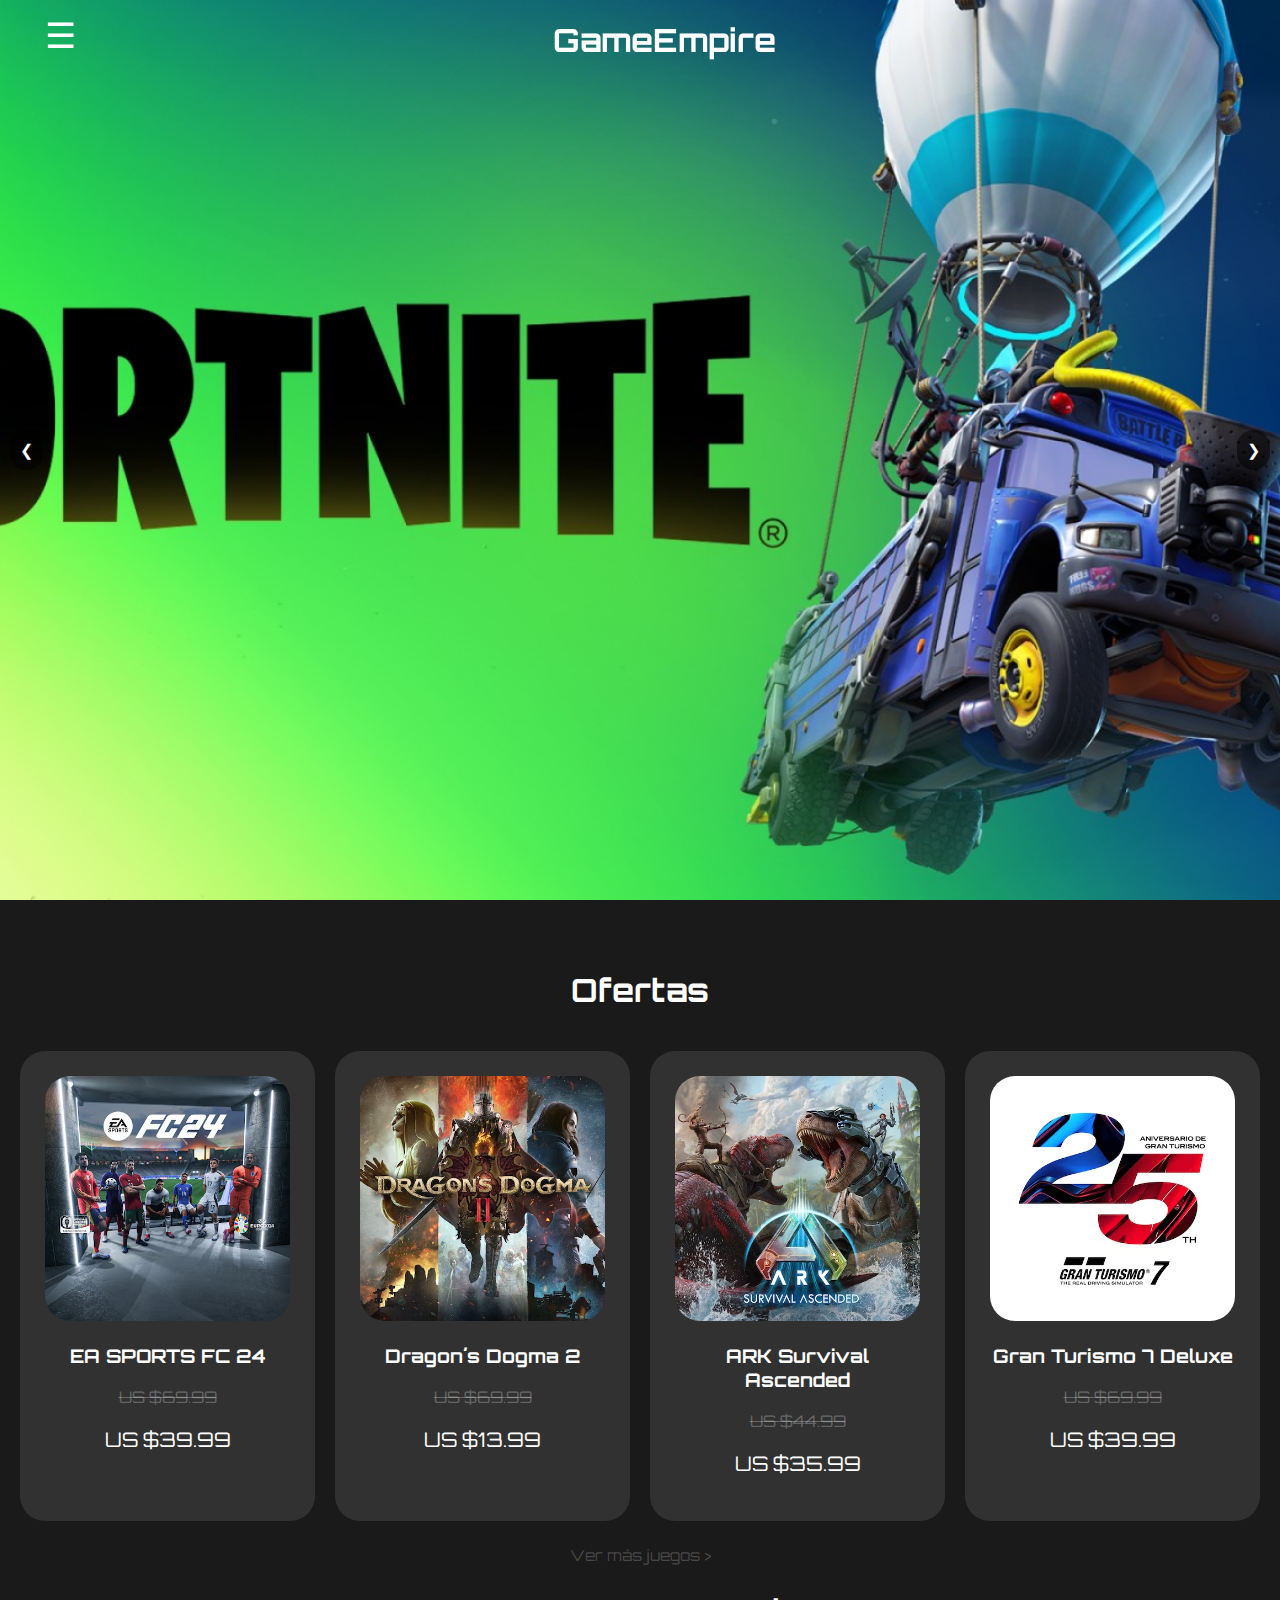
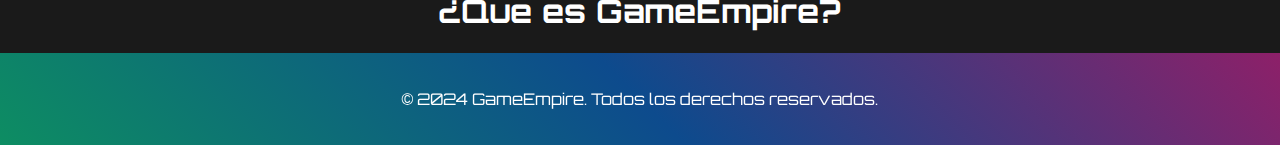
<file: index.html>
<!DOCTYPE html>
<html lang="es">

<head>
  <meta charset="UTF-8">
  <meta name="viewport" content="width=device-width, initial-scale=1.0">
  <title>Inicio</title>
  <link rel="shortcut icon" href="img/logo.png" type="=" image/x-icon">
  <link rel="stylesheet" href="style.css">
  <link href="https://fonts.googleapis.com/css2?family=Orbitron:wght@400;500;700&display=swap" rel="stylesheet">
</head>


<body>

  <style>
    .carrousel-item img {
      border-radius: 25px;
    }

    ::-webkit-scrollbar {
      width: 8px;
      height: 8px;
    }

    ::-webkit-scrollbar-track {
      background: #1a1a1a;
      /* Fondo oscuro */
      border-radius: 10px;
    }

    ::-webkit-scrollbar-thumb {
      background: linear-gradient(45deg, rgba(0, 255, 170, 0.5), rgba(0, 123, 255, 0.5), rgba(255, 37, 182, 0.5));
      border-radius: 10px;
    }

    ::-webkit-scrollbar-thumb:hover {
      background: linear-gradient(45deg, rgba(0, 255, 170, 0.7), rgba(0, 123, 255, 0.7), rgba(255, 37, 182, 0.7));
    }

    .header {
      border-radius: 0px;
    }

    .footer {
      border-radius: 0px;
    }

    .ver-mas {
      text-decoration: none;
      color: #a09d9d5d;
      font-size: 15px;
      transition: transform 0.3s ease, background-color 0.3s ease, backdrop-filter 0.3s ease;
      display: inline-block;
      padding: 5px 10px;
    }

    .ver-mas:hover {
      color: rgb(255, 255, 255);
      transform: scale(1.05);
    }
  </style>




</body>


<body>
  <header>
    <h1 style="cursor: default;">GameEmpire</h1>
    <button class="open-btn" onclick="openNav()">☰</button>

  </header>


  <div id="mySidebar" class="sidebar">
    <a href="javascript:void(0)" class="close-btn" onclick="closeNav()">❌</a>
    <a href="index.html">Inicio</a>
    <a href="tienda.html">Tienda</a>
    <a href="cuenta.html">Cuenta</a>
  </div>

  <script>
    function openNav() {
      document.getElementById("mySidebar").style.width = "190px";
      document.getElementById("openBtn").style.display = "none";
    }

    function closeNav() {
      document.getElementById("mySidebar").style.width = "0";
      document.getElementById("openBtn").style.display = "block";
    }
  </script>


  <div class="hero">
    <div class="carousel-large">
      <div class="carousel-large-item">
        <img src="img/banner1.jpg" alt="Imagen 1">
      </div>
      <div class="carousel-large-item">
        <img src="img/banner2.webp" alt="Imagen 2">
      </div>
      <div class="carousel-large-item">
        <img src="img/banner3.4.avif" alt="Imagen 3">
      </div>
    </div>
    <div class="carousel-large-controls">
      <span class="prev">&#10094;</span>
      <span class="next">&#10095;</span>
    </div>
  </div>


  <div style="margin-top: 70px;">
    <center>
      <h1 style="cursor: default;">Ofertas</h1>
    </center>
  </div>


  <div class="carousel">
    <div class="carousel-item">
      <img style="border-radius: 25px;" src="img/FC24DESC.avif" alt="Producto 2">
      <h3>EA SPORTS FC 24</h3>
      <p style="text-decoration: line-through; color: #ffffff44; font-size: 16px;">US $69.99</p>
      <p style="font-size: 20px;">US $39.99</p>
    </div>
    <div class="carousel-item">
      <img style="border-radius: 25px;" src="img/DRAGONDOGMADESC.avif" alt="Producto 2">
      <h3>Dragon´s Dogma 2</h3>
      <p style="text-decoration: line-through; color: #ffffff44; font-size: 16px;">US $69.99</p>
      <p style="font-size: 20px;">US $13.99</p>
    </div>
    <div class="carousel-item">
      <img style="border-radius: 25px;" src="img/ARKDESC.avif" alt="Producto 2">
      <h3>ARK Survival Ascended</h3>
      <p style="text-decoration: line-through; color: #ffffff44; font-size: 16px;">US $44.99</p>
      <p style="font-size: 20px;">US $35.99</p>
    </div>
    <div class="carousel-item">
      <img style="border-radius: 25px;" src="img/GRANTURISMODESC.avif" alt="Producto 2">
      <h3>Gran Turismo 7 Deluxe</h3>
      <p style="text-decoration: line-through; color: #ffffff44; font-size: 16px;">US $69.99</p>
      <p style="font-size: 20px;">US $39.99</p>
    </div>
    <!-- más productos -->
  </div>
  <div>
    <center><a href="tienda.html" class="ver-mas">Ver más juegos ></a></center>
  </div>


  <div>
    <center>
      <h1>¿Que es GameEmpire?</h1>
    </center>
  </div>




  <footer>
    <p>© 2024 GameEmpire. Todos los derechos reservados.</p>
  </footer>

  <script src="main.js"></script>
</body>



</html>
</file>
<file: style.css>
body {
    margin: 0;
    font-family: 'Orbitron', sans-serif;
    background-color: #1a1a1a;
    color: #ffffff;
    overflow-x: hidden;
    

}

header {
    position: fixed;
    top: 0;
    width: 100%;
    padding: 20px;
    text-align: center;
    transition: background-color 0.3s, backdrop-filter 0.3s, background 0.3s;
    z-index: 1000;
}

header h1 {
    margin: 0;
    font-size: 2em;
    margin-left: 8px;
}

header.scrolled {
    backdrop-filter: blur(10px);
    background: linear-gradient(45deg, rgba(0, 255, 170, 0.5), rgba(0, 123, 255, 0.5), rgba(255, 37, 182, 0.5));
}

header.top {
    background: transparent;
}



/* Estilo para la barra de desplazamiento */




.hero {
    position: relative;
    height: 100vh;
    display: flex;
    align-items: center;
    justify-content: center;
    overflow: hidden;
}

.carousel-large {
    display: flex;
    width: 100%;
    height: 100%;
    transition: transform 0.5s ease;
}

.carousel-large-item {
    min-width: 100%;
    height: 100%;
}

.carousel-large-item img {
    width: 100%;
    height: 100%;
    object-fit: cover;
}

.carousel-large-controls {
    position: absolute;
    width: 100%;
    display: flex;
    justify-content: space-between;
    top: 50%;
    transform: translateY(-50%);
    padding: 0 20px;
}

.carousel-large-controls span {
    cursor: pointer;
    background-color: rgba(0, 0, 0, 0.5);
    padding: 10px;
    border-radius: 50px;
    margin-left: 10px;
    margin-right: 10px;
}

.carousel {
    display: flex;
    overflow-x: auto;
    padding: 20px;
    gap: 20px;
}

.carousel-item {
    min-width: 200px; 
    background-color: rgba(255, 255, 255, 0.1);
    border-radius: 25px; 
    padding: 25px; 
    text-align: center;
    backdrop-filter: blur(-30px);
    transition: transform 0.3s ease, background-color 0.3s ease;
    cursor: default;
}

.carousel-item:hover {
    transform: scale(1.05);
    backdrop-filter: blur(10px);
    background: linear-gradient(45deg, rgba(0, 255, 170, 0.5), rgba(0, 123, 255, 0.5), rgba(255, 37, 182, 0.5));
}


.carousel-item img {
    width: 100%;
    height: auto;
    border-radius: 25px;
}

footer {
    padding: 20px;
    text-align: center;
    background: linear-gradient(45deg, rgba(0, 255, 170, 0.5), rgba(0, 123, 255, 0.5), rgba(255, 37, 182, 0.5));
    backdrop-filter: blur(10px);
}

.sidebar {
    text-align: left;
    height: 91%;
    width: 0;
    position: fixed;
    top: 0;
    left: -17px;
    background: linear-gradient(-45deg, rgba(0, 255, 170, 0.5), rgba(0, 123, 255, 0.5), rgba(255, 37, 182, 0.5));
    backdrop-filter: blur(40px);
    overflow-x: hidden;
    transition: 0.5s;
    padding-top: 60px;
    z-index: 10000; 
    border-radius: 25px;
}

.sidebar a {
    margin-left: 20px;
    padding: 10px 15px;
    text-decoration: none;
    font-size: 25px;
    color: white;
    display: block;
    transition: 0.3s;
    position: flex;
}

.sidebar a:hover {
    color: #f1f1f15e;
}

.open-btn {
    font-size: 35px;
    cursor: pointer;
    background-color:transparent;
    color: rgb(255, 255, 255);
    padding: 10px 15px;
    border: none;
    position: absolute;
    left: 30px;
    top: 36px;
    transform: translateY(-50%);
    z-index: 1001;
    margin-left: 0px;
}

.open-btn:hover {
    color: #f1f1f15e;
}

.close-btn {
    position: absolute;
    top: 0;
    right: -3px;
    font-size: 36px;
    margin-left: 50px;
    color: white;
    cursor: pointer;
}

.ver-mas{
    text-decoration: none;
    color: rgb(255, 255, 255);
}
</file>
